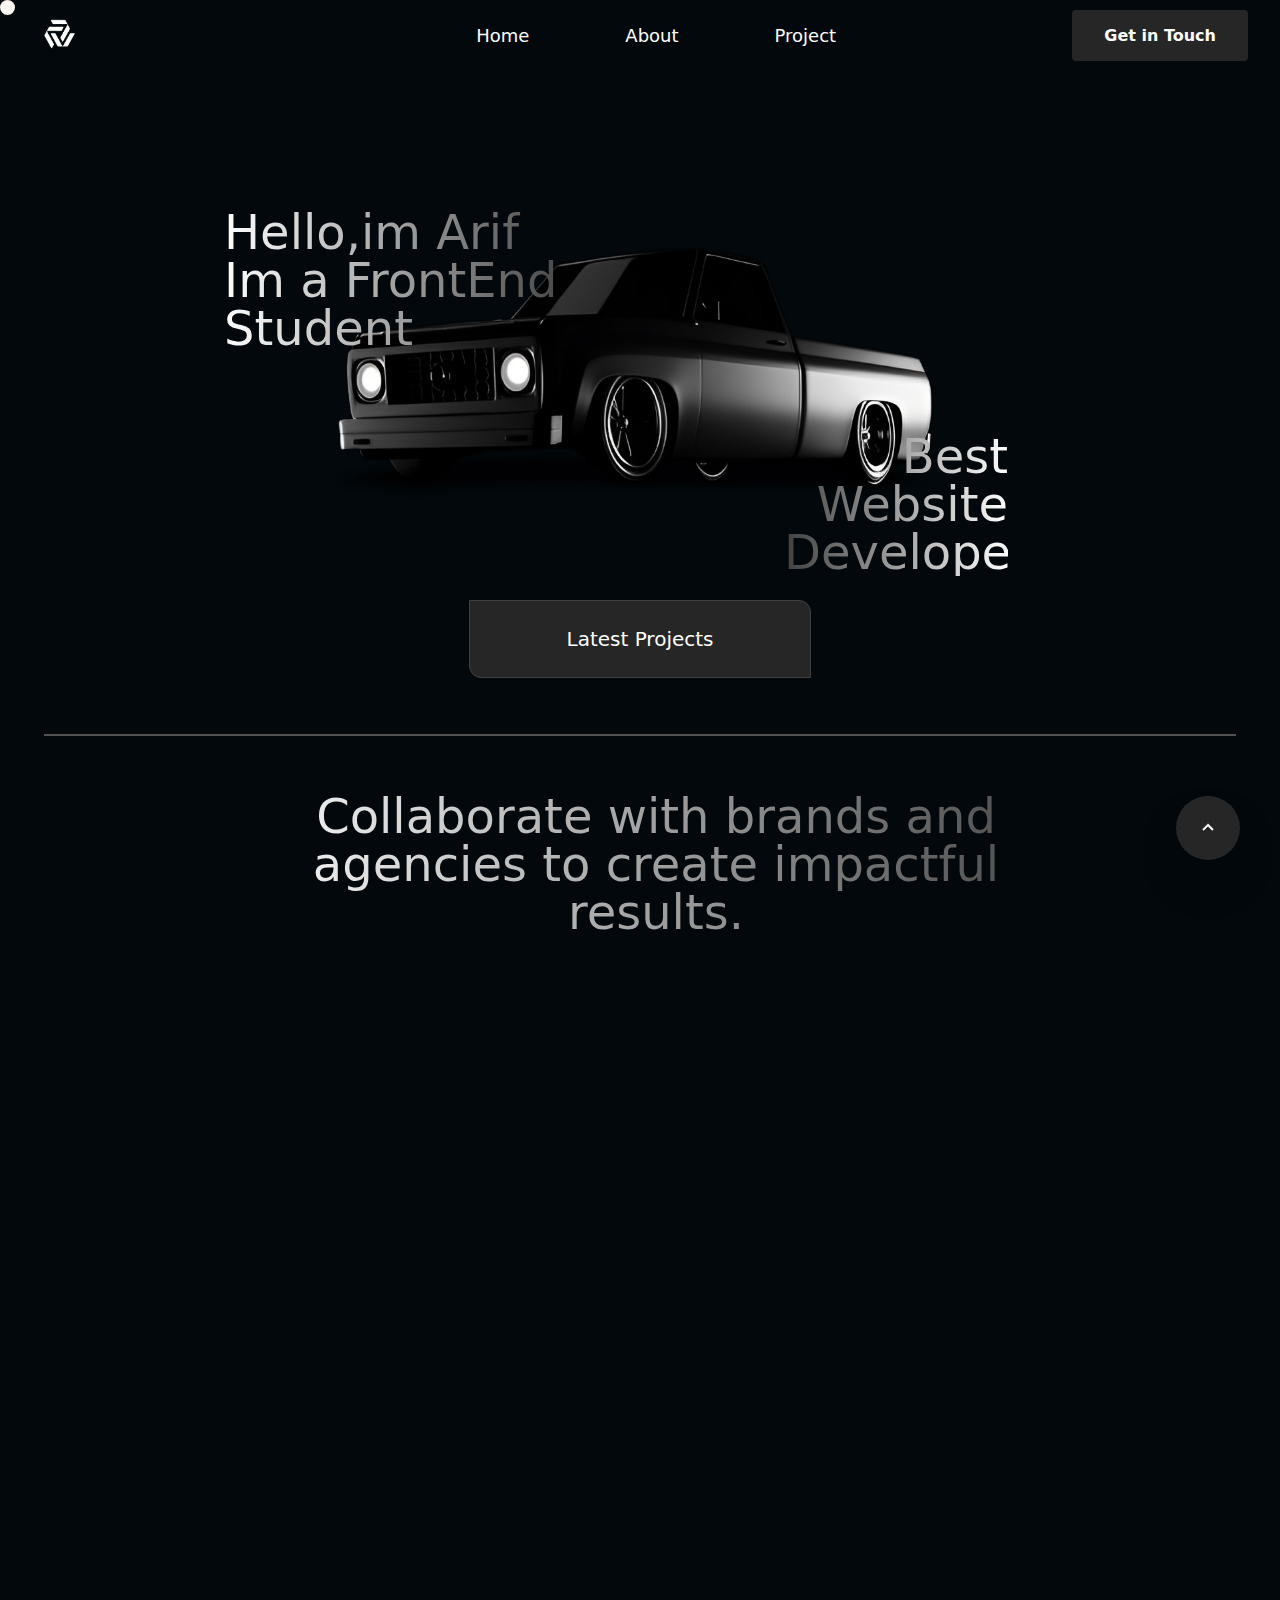
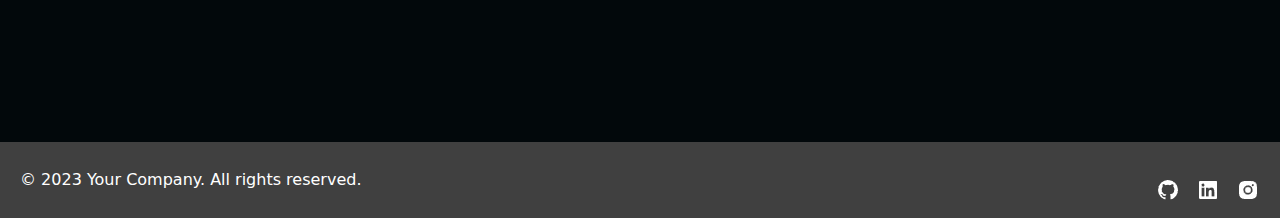
<file: index.html>
<!DOCTYPE html>
<html lang="en" class="scroll-smooth overflow-x-hidden">
  <head>
    <meta charset="UTF-8" />
    <meta name="viewport" content="width=device-width, initial-scale=1.0" />
    <title>Ryoko</title>
    <link rel="shortcut icon" type="x-icon" href="Asset/logo.png" />
    <link rel="stylesheet" href="output.css" />
    <link rel="stylesheet" href="https://unpkg.com/aos@next/dist/aos.css" />
    <style>
      .custom-cursor {
        width: 15px;
        height: 15px;
        background-color: #ffff;
        border-radius: 50%;
        position: fixed;
        top: 0;
        left: 0;
        pointer-events: none;
        z-index: 9999;
        mix-blend-mode: difference;
      }
      a:hover,
      button:hover {
        cursor: none;
      }
    </style>
  </head>
  <body class="bg-black cursor-none overflow-x-hidden">
    <nav class="flex items-center justify-between bg-bg py-4 px-8">
      <div class="flex items-center">
        <img src="Asset/logo.png" alt="Logo" class="h-8 w-8 md:h-12 md:w-12 lg:-mt-2" />
      </div>
      <div class="flex justify-center md:justify-start lg:justify-center lg:items-center lg:ml-40 sm:justify-start">
        <ul class="flex space-x-10 md:space-x-20 lg:space-x-24 sm:space-x-20">
          <li><a href="#" class="text-white hover:text-gray-700 md:text-lg">Home</a></li>
          <li><a href="About.html" class="text-white hover:text-gray-700 md:text-lg">About</a></li>
          <li><a href="project.html" class="text-white hover:text-gray-700 md:text-lg">Project</a></li>
        </ul>
      </div>
      <div class="hidden md:block sm:block">
        <a class="bg-neutral-800 hover:bg-white text-white font-bold py-2 px-4 rounded active:bg-white active:text-black transition-all md:px-8 md:py-4 hover:text-black">Get in Touch</a>
      </div>
    </nav>
    <img
      data-aos="fade-left"
      data-aos-duration="2000"
      class="container flex justify-end ml-[14vh] mt-20 w-[100%] sm:-mt-5 md:ml-[18vh] lg:w-[60%] lg:container lg:justify-center lg:items-center lg:align-middle lg:flex lg:mx-60 lg:mt-2 2xl:mx-96 sm:ml-[20vh]"
      src="Asset/car.png" />
    <div class="container">
      <h1
        data-aos="fade-left"
        data-aos-duration="1000"
        data-aos-delay="1000"
        class="bg-gradient-to-r from-white to-neutral-700 text-transparent bg-clip-text text-4xl w-56 flex-col mx-14 z-0 text-start -mt-72 sm:-mt-[24rem] sm:text-4xl sm:md:w-[22rem] sm:mx-20 md:-mt-[29rem] md:text-5xl md:w-[22rem] md:mx-16 lg:mx-56 lg:-mt-[28rem] 2xl:-mt-[38rem] 2xl:mx-[26rem]">
        Hello,im Arif Im a FrontEnd Student
      </h1>
      <h1
        data-aos="fade-right"
        data-aos-duration="1000"
        data-aos-delay="1200"
        class="bg-gradient-to-l from-white to-neutral-700 text-transparent bg-clip-text text-4xl w-[12rem] mx-14 mt-10 justify-start flex-col text-start sm:text-4xl sm:mx-20 md:text-5xl md:w-[14rem] md:mx-16 lg:text-end lg:mx-[49rem] lg:mt-20 2xl:mt-48 2xl:mx-[70rem]">
        Best Website Developer
      </h1>
    </div>
    <div data-aos="fade-up" data-aos-duration="1000" data-aos-delay="100" class="container mx-auto justify-center align-middle items-center flex mt-14">
      <a
        href="#"
        class="bg-neutral-800 hover:bg-neutral-800 text-white py-4 px-20 rounded-bl-xl rounded-tr-xl active:bg-white active:text-black border border-neutral-700 transition-all active:border-black hover:px-14 hover:rounded-full hover:border-neutral-50 md:py-6 md:px-24 md:text-xl lg:-mt-8">
        Latest Projects
      </a>
    </div>
    <div class="border border-neutral-600 mx-11 mt-14 2xl:mb-32"></div>
    <div data-aos="fade-out" data-aos-duration="2000" data-aos-delay="100" class="container justify-center align-middle flex mb-20 sm:mx-1 md:mx-4 2xl:mx-44">
      <h1 class="justify-center align-middle flex bg-gradient-to-r from-white to-neutral-700 text-transparent bg-clip-text text-3xl w-80 text-center mt-14 sm:w-[40rem] sm:text-4xl md:w-[45rem] md:text-5xl lg:w-[54rem]">
        Collaborate with brands and agencies to create impactful results.
      </h1>
    </div>
    <div data-aos="fade-out" data-aos-duration="1000" data-aos-delay="600" class="container flex justify-center md:mx-4 lg:mx-1 2xl:mx-44">
      <div class="grid grid-cols-1 sm:grid-cols-2 md:grid-cols-2 lg:grid-cols-4 gap-8 2xl:gap-12">
        <div class="w-[17.56306rem] h-[15.125rem] bg-neutral-900 rounded-md hover:border-white hover:border-2" data-tilt>
          <div class="p-4 my-20">
            <img
              class="mb-3 w-10 h-10"
              src="[data-uri]" />
            <h1 class="mb-2 text-white text-xl">Web Developer</h1>
            <p class="text-white text-sm opacity-30">Im ready to develop any website using html css js and tailwind</p>
          </div>
        </div>
        <div class="w-[17.56306rem] h-[15.125rem] bg-neutral-900 rounded-md hover:border-white hover:border-2" data-tilt>
          <div class="p-4 my-20">
            <img
              class="mb-3 w-10 h-10"
              src="[data-uri]" />
            <h1 class="mb-2 text-white text-xl">UI/UX Designer</h1>
            <p class="text-white text-sm opacity-30">Im ready to for designing a modern website using figma.</p>
          </div>
        </div>
        <div class="w-[17.56306rem] h-[15.125rem] bg-neutral-900 rounded-md hover:border-white hover:border-2" data-tilt>
          <div class="p-4 my-20">
            <img
              class="mb-3 w-10 h-10"
              src="[data-uri]" />
            <h1 class="mb-2 text-white text-xl">Deployment</h1>
            <p class="text-white text-sm opacity-30">I will deploy any website that i build or not</p>
          </div>
        </div>
        <div class="w-[17.56306rem] h-[15.125rem] bg-neutral-900 rounded-md hover:border-white hover:border-2" data-tilt>
          <div class="p-4 my-20">
            <img
              class="mb-3 w-10 h-10"
              src="[data-uri]" />
            <h1 class="mb-2 text-white text-xl">Bug Fixer</h1>
            <p class="text-white text-sm opacity-30">I also as services at debugging for any website for but just for my client</p>
          </div>
        </div>
      </div>
    </div>
    <div data-aos="fade-out" data-aos-duration="2000" data-aos-delay="100" class="container justify-center align-middle flex sm:mx-0 md:mx-4 lg:mx-0 2xl:mx-44 2xl:mt-40">
      <h1 class="bg-gradient-to-r from-white to-neutral-700 text-transparent bg-clip-text text-3xl text-center mt-24 sm:text-4xl sm:w-[35rem] md:text-5xl md:w-[35rem] lg:w-[50rem]">Let’s discusses About Our New Or Next Projects</h1>
    </div>
    <div data-aos="fade-up" data-aos-duration="1000" data-aos-delay="200" class="container mx-auto justify-center align-middle items-center flex mt-24 2xl:mx-44">
      <button class="bg-neutral-800 active:bg-white active:text-black text-white py-5 px-7 rounded-3xl transition-all flex active:py-7 active:px-4 md:px-14 md:py-7 md:text-lg">
        Get in Touch
        <img
          class="ml-[1vh] md:mt-0.5"
          src="[data-uri]" />
      </button>
    </div>
    <a href="#" class="fixed bottom-5 bg-neutral-800 p-5 right-5 rounded-full shadow-2xl md:bottom-10 md:right-10 hover:border hover:shadow<">
      <img src="[data-uri]"/>
    </a>
    <div class="custom-cursor hidden md:block lg:block 2xl:block"></div>
    <footer class="bg-neutral-700 text-white py-2 mt-28 md:py-4">
      <div class="container mx-auto flex flex-col items-center md:flex-row md:justify-between px-5">
        <div class="mt-3 md:-mt-0">
          <span>&copy; 2023 Your Company. All rights reserved.</span>
        </div>
        <div class="flex space-x-4">
          <a href="#" class="text-white hover:text-gray-400">
            <svg class="h-5 w-5" fill="currentColor" viewBox="0 0 20 20">
              <img
                src="[data-uri]" />
            </svg>
          </a>
          <a href="#" class="text-white hover:text-gray-400">
            <svg class="h-5 w-5" fill="currentColor" viewBox="0 0 20 20">
              <img
                src="[data-uri]" />
            </svg>
          </a>
          <a href="#" class="text-white hover:text-gray-400">
            <svg class="h-5 w-5 hover:opacity-20" fill="currentColor" viewBox="0 0 20 20">
              <img
                src="[data-uri]" />
            </svg>
          </a>
        </div>
      </div>
    </footer>

    <script src="https://unpkg.com/aos@next/dist/aos.js"></script>
    <script>
      AOS.init();
    </script>
    <script src="main.js"></script>
    <script>
      document.addEventListener("DOMContentLoaded", function () {
        const cursor = document.querySelector(".custom-cursor");

        document.body.addEventListener("mousemove", function (e) {
          const x = e.clientX;
          const y = e.clientY;

          cursor.style.transform = `translate(${x}px, ${y}px)`;
        });
      });
    </script>
  </body>
</html>
</file>
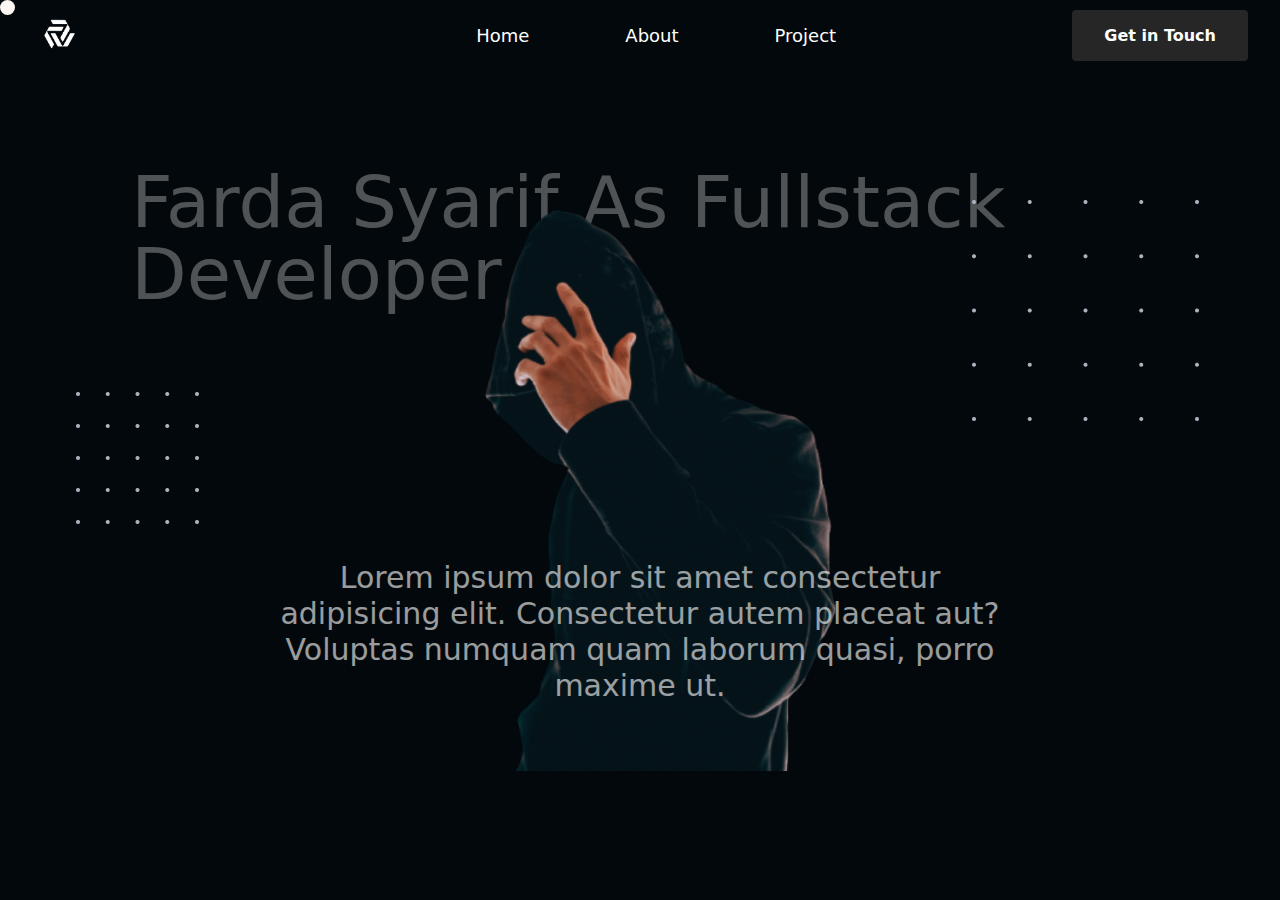
<file: About.html>
<!DOCTYPE html>
<html lang="en" class="cursor-none overflow-x-hidden">
  <head>
    <meta charset="UTF-8" />
    <meta name="viewport" content="width=device-width, initial-scale=1.0" />
    <title>Everything About Me</title>
    <link rel="stylesheet" href="output.css" />
    <link rel="shortcut icon" type="x-icon" href="Asset/logo.png" />
    <style>
      .custom-cursor {
        width: 15px;
        height: 15px;
        background-color: #ffff;
        border-radius: 50%;
        position: fixed;
        top: 0;
        left: 0;
        pointer-events: none;
        z-index: 9999;
        mix-blend-mode: difference;
      }
      a:hover,
      button:hover {
        cursor: none;
      }
    </style>
  </head>
  <body class="bg-black cursor-none overflow-x-hidden overflow-y-hidden">
    <div class="custom-cursor hidden sm:hidden md:hidden lg:block 2xl:block"></div>
    <nav class="flex items-center justify-between bg-bg py-4 px-8">
      <div class="flex items-center">
        <img src="Asset/logo.png" alt="Logo" class="h-8 w-8 md:h-12 md:w-12 lg:-mt-2" />
      </div>
      <div class="flex justify-center md:justify-start lg:justify-center lg:items-center lg:ml-40 sm:justify-start">
        <ul class="flex space-x-5 md:space-x-20 lg:space-x-24 sm:space-x-20">
          <li><a href="index.html" class="text-white hover:text-gray-700 md:text-lg">Home</a></li>
          <li><a href="#" class="text-white hover:text-gray-700 md:text-lg">About</a></li>
          <li><a href="project.html" class="text-white hover:text-gray-700 md:text-lg">Project</a></li>
        </ul>
      </div>
      <div class="hidden md:block sm:block">
        <a class="bg-neutral-800 hover:bg-white text-white font-bold py-2 px-4 rounded active:bg-white active:text-black transition-all md:px-8 md:py-4 hover:text-black">Get in Touch</a>
      </div>
    </nav>
    <div class="justify-center items-center container mx-auto flex mt-28 w-96 h-5 ml-5 z-0 sm:w-full sm:-ml-5 sm:mt-48 md:ml-12 lg:justify-center lg:items-center lg:mx-[5.7rem] lg:flex lg:mt-11 2xl:mx-[21rem] 2xl:items-center 2xl:align-middle 2xl:flex 2xl:justify-center">
      <h1 class="text-white ml-2 opacity-30 text-4xl w-[27rem] z-0 flex sm:ml-10 sm:w-[35rem] sm:text-6xl sm:mt-10 md:w-full md:text-7xl md:mt-28 lg:mt-56 lg:w-full">Farda Syarif As Fullstack Developer</h1>
    </div>
    <div class="container mt-[18rem] justify-center align-middle items-center flex  sm:justify-center sm:align-middle sm:items-center sm:flex sm:mt-[31rem] md:mt-[32rem] lg:mt-[21rem] lg:mx-auto 2xl:mt-[29rem] 2xl:mx-auto">
      <img class="z-10 flex absolute w-full sm:w-full md:w-[40rem] lg:w-[25rem] 2xl:w-[37rem]" src="Asset/Image.png" />
    </div>
    <div class="container -ml-14 -mt-16 absolute flex float-right sm:-mt-20 sm:-ml-1 2xl:ml-[32rem] 2xl:-mt-60">
      <img class="z-10 absolute mx-20 sm:z-0 2xl:w-40 2xl:z-40 2xl:absolute" src="Asset/Dots.png" />
    </div>
    <div class="float-right -mt-32 mr-5 lg:mt-28 2xl:mr-[30rem] 2xl:mt-56">
      <img class="sm:z-40 sm:absolute sm:-ml-60 sm:-mt-60 md:-mt-96 md:-ml-72 2xl:z-0 2xl:absolute" src="Asset/Dots2.png" />
    </div>
    <div class="container mx-auto justify-center align-middle items-center flex">
      <p
        class="text-white opacity-60 mt-[9rem] z-40 absolute text-xl w-80 text-center sm:text-3xl sm:w-[35rem] sm:mx-[6.7rem] sm:mt-[28rem] md:text-4xl md:w-[40rem] md:mx-auto md:justify-center md:flex md:mt-[34rem] lg:text-3xl lg:w-[45rem] lg:mx-[19.4rem] lg:mt-24 lg:justify-center lg:align-middle lg:items-center lg:flex 2xl:mx-[43rem] 2xl:w-[35rem] 2xl:mt-44">
        Lorem ipsum dolor sit amet consectetur adipisicing elit. Consectetur autem placeat aut? Voluptas numquam quam laborum quasi, porro maxime ut.
      </p>
    </div>

    <script src="main.js"></script>
    <script>
      document.addEventListener("DOMContentLoaded", function () {
        const cursor = document.querySelector(".custom-cursor");

        document.body.addEventListener("mousemove", function (e) {
          const x = e.clientX;
          const y = e.clientY;

          cursor.style.transform = `translate(${x}px, ${y}px)`;
        });
      });
    </script>
  </body>
</html>
</file>
<file: output.css>
/*
! tailwindcss v3.3.2 | MIT License | https://tailwindcss.com
*/

/*
1. Prevent padding and border from affecting element width. (https://github.com/mozdevs/cssremedy/issues/4)
2. Allow adding a border to an element by just adding a border-width. (https://github.com/tailwindcss/tailwindcss/pull/116)
*/

*,
::before,
::after {
  box-sizing: border-box;
  /* 1 */
  border-width: 0;
  /* 2 */
  border-style: solid;
  /* 2 */
  border-color: #e5e7eb;
  /* 2 */
}

::before,
::after {
  --tw-content: '';
}

/*
1. Use a consistent sensible line-height in all browsers.
2. Prevent adjustments of font size after orientation changes in iOS.
3. Use a more readable tab size.
4. Use the user's configured `sans` font-family by default.
5. Use the user's configured `sans` font-feature-settings by default.
6. Use the user's configured `sans` font-variation-settings by default.
*/

html {
  line-height: 1.5;
  /* 1 */
  -webkit-text-size-adjust: 100%;
  /* 2 */
  -moz-tab-size: 4;
  /* 3 */
  -o-tab-size: 4;
     tab-size: 4;
  /* 3 */
  font-family: ui-sans-serif, system-ui, -apple-system, BlinkMacSystemFont, "Segoe UI", Roboto, "Helvetica Neue", Arial, "Noto Sans", sans-serif, "Apple Color Emoji", "Segoe UI Emoji", "Segoe UI Symbol", "Noto Color Emoji";
  /* 4 */
  font-feature-settings: normal;
  /* 5 */
  font-variation-settings: normal;
  /* 6 */
}

/*
1. Remove the margin in all browsers.
2. Inherit line-height from `html` so users can set them as a class directly on the `html` element.
*/

body {
  margin: 0;
  /* 1 */
  line-height: inherit;
  /* 2 */
}

/*
1. Add the correct height in Firefox.
2. Correct the inheritance of border color in Firefox. (https://bugzilla.mozilla.org/show_bug.cgi?id=190655)
3. Ensure horizontal rules are visible by default.
*/

hr {
  height: 0;
  /* 1 */
  color: inherit;
  /* 2 */
  border-top-width: 1px;
  /* 3 */
}

/*
Add the correct text decoration in Chrome, Edge, and Safari.
*/

abbr:where([title]) {
  -webkit-text-decoration: underline dotted;
          text-decoration: underline dotted;
}

/*
Remove the default font size and weight for headings.
*/

h1,
h2,
h3,
h4,
h5,
h6 {
  font-size: inherit;
  font-weight: inherit;
}

/*
Reset links to optimize for opt-in styling instead of opt-out.
*/

a {
  color: inherit;
  text-decoration: inherit;
}

/*
Add the correct font weight in Edge and Safari.
*/

b,
strong {
  font-weight: bolder;
}

/*
1. Use the user's configured `mono` font family by default.
2. Correct the odd `em` font sizing in all browsers.
*/

code,
kbd,
samp,
pre {
  font-family: ui-monospace, SFMono-Regular, Menlo, Monaco, Consolas, "Liberation Mono", "Courier New", monospace;
  /* 1 */
  font-size: 1em;
  /* 2 */
}

/*
Add the correct font size in all browsers.
*/

small {
  font-size: 80%;
}

/*
Prevent `sub` and `sup` elements from affecting the line height in all browsers.
*/

sub,
sup {
  font-size: 75%;
  line-height: 0;
  position: relative;
  vertical-align: baseline;
}

sub {
  bottom: -0.25em;
}

sup {
  top: -0.5em;
}

/*
1. Remove text indentation from table contents in Chrome and Safari. (https://bugs.chromium.org/p/chromium/issues/detail?id=999088, https://bugs.webkit.org/show_bug.cgi?id=201297)
2. Correct table border color inheritance in all Chrome and Safari. (https://bugs.chromium.org/p/chromium/issues/detail?id=935729, https://bugs.webkit.org/show_bug.cgi?id=195016)
3. Remove gaps between table borders by default.
*/

table {
  text-indent: 0;
  /* 1 */
  border-color: inherit;
  /* 2 */
  border-collapse: collapse;
  /* 3 */
}

/*
1. Change the font styles in all browsers.
2. Remove the margin in Firefox and Safari.
3. Remove default padding in all browsers.
*/

button,
input,
optgroup,
select,
textarea {
  font-family: inherit;
  /* 1 */
  font-size: 100%;
  /* 1 */
  font-weight: inherit;
  /* 1 */
  line-height: inherit;
  /* 1 */
  color: inherit;
  /* 1 */
  margin: 0;
  /* 2 */
  padding: 0;
  /* 3 */
}

/*
Remove the inheritance of text transform in Edge and Firefox.
*/

button,
select {
  text-transform: none;
}

/*
1. Correct the inability to style clickable types in iOS and Safari.
2. Remove default button styles.
*/

button,
[type='button'],
[type='reset'],
[type='submit'] {
  -webkit-appearance: button;
  /* 1 */
  background-color: transparent;
  /* 2 */
  background-image: none;
  /* 2 */
}

/*
Use the modern Firefox focus style for all focusable elements.
*/

:-moz-focusring {
  outline: auto;
}

/*
Remove the additional `:invalid` styles in Firefox. (https://github.com/mozilla/gecko-dev/blob/2f9eacd9d3d995c937b4251a5557d95d494c9be1/layout/style/res/forms.css#L728-L737)
*/

:-moz-ui-invalid {
  box-shadow: none;
}

/*
Add the correct vertical alignment in Chrome and Firefox.
*/

progress {
  vertical-align: baseline;
}

/*
Correct the cursor style of increment and decrement buttons in Safari.
*/

::-webkit-inner-spin-button,
::-webkit-outer-spin-button {
  height: auto;
}

/*
1. Correct the odd appearance in Chrome and Safari.
2. Correct the outline style in Safari.
*/

[type='search'] {
  -webkit-appearance: textfield;
  /* 1 */
  outline-offset: -2px;
  /* 2 */
}

/*
Remove the inner padding in Chrome and Safari on macOS.
*/

::-webkit-search-decoration {
  -webkit-appearance: none;
}

/*
1. Correct the inability to style clickable types in iOS and Safari.
2. Change font properties to `inherit` in Safari.
*/

::-webkit-file-upload-button {
  -webkit-appearance: button;
  /* 1 */
  font: inherit;
  /* 2 */
}

/*
Add the correct display in Chrome and Safari.
*/

summary {
  display: list-item;
}

/*
Removes the default spacing and border for appropriate elements.
*/

blockquote,
dl,
dd,
h1,
h2,
h3,
h4,
h5,
h6,
hr,
figure,
p,
pre {
  margin: 0;
}

fieldset {
  margin: 0;
  padding: 0;
}

legend {
  padding: 0;
}

ol,
ul,
menu {
  list-style: none;
  margin: 0;
  padding: 0;
}

/*
Prevent resizing textareas horizontally by default.
*/

textarea {
  resize: vertical;
}

/*
1. Reset the default placeholder opacity in Firefox. (https://github.com/tailwindlabs/tailwindcss/issues/3300)
2. Set the default placeholder color to the user's configured gray 400 color.
*/

input::-moz-placeholder, textarea::-moz-placeholder {
  opacity: 1;
  /* 1 */
  color: #9ca3af;
  /* 2 */
}

input::placeholder,
textarea::placeholder {
  opacity: 1;
  /* 1 */
  color: #9ca3af;
  /* 2 */
}

/*
Set the default cursor for buttons.
*/

button,
[role="button"] {
  cursor: pointer;
}

/*
Make sure disabled buttons don't get the pointer cursor.
*/

:disabled {
  cursor: default;
}

/*
1. Make replaced elements `display: block` by default. (https://github.com/mozdevs/cssremedy/issues/14)
2. Add `vertical-align: middle` to align replaced elements more sensibly by default. (https://github.com/jensimmons/cssremedy/issues/14#issuecomment-634934210)
   This can trigger a poorly considered lint error in some tools but is included by design.
*/

img,
svg,
video,
canvas,
audio,
iframe,
embed,
object {
  display: block;
  /* 1 */
  vertical-align: middle;
  /* 2 */
}

/*
Constrain images and videos to the parent width and preserve their intrinsic aspect ratio. (https://github.com/mozdevs/cssremedy/issues/14)
*/

img,
video {
  max-width: 100%;
  height: auto;
}

/* Make elements with the HTML hidden attribute stay hidden by default */

[hidden] {
  display: none;
}

*, ::before, ::after {
  --tw-border-spacing-x: 0;
  --tw-border-spacing-y: 0;
  --tw-translate-x: 0;
  --tw-translate-y: 0;
  --tw-rotate: 0;
  --tw-skew-x: 0;
  --tw-skew-y: 0;
  --tw-scale-x: 1;
  --tw-scale-y: 1;
  --tw-pan-x:  ;
  --tw-pan-y:  ;
  --tw-pinch-zoom:  ;
  --tw-scroll-snap-strictness: proximity;
  --tw-gradient-from-position:  ;
  --tw-gradient-via-position:  ;
  --tw-gradient-to-position:  ;
  --tw-ordinal:  ;
  --tw-slashed-zero:  ;
  --tw-numeric-figure:  ;
  --tw-numeric-spacing:  ;
  --tw-numeric-fraction:  ;
  --tw-ring-inset:  ;
  --tw-ring-offset-width: 0px;
  --tw-ring-offset-color: #fff;
  --tw-ring-color: rgb(59 130 246 / 0.5);
  --tw-ring-offset-shadow: 0 0 #0000;
  --tw-ring-shadow: 0 0 #0000;
  --tw-shadow: 0 0 #0000;
  --tw-shadow-colored: 0 0 #0000;
  --tw-blur:  ;
  --tw-brightness:  ;
  --tw-contrast:  ;
  --tw-grayscale:  ;
  --tw-hue-rotate:  ;
  --tw-invert:  ;
  --tw-saturate:  ;
  --tw-sepia:  ;
  --tw-drop-shadow:  ;
  --tw-backdrop-blur:  ;
  --tw-backdrop-brightness:  ;
  --tw-backdrop-contrast:  ;
  --tw-backdrop-grayscale:  ;
  --tw-backdrop-hue-rotate:  ;
  --tw-backdrop-invert:  ;
  --tw-backdrop-opacity:  ;
  --tw-backdrop-saturate:  ;
  --tw-backdrop-sepia:  ;
}

::backdrop {
  --tw-border-spacing-x: 0;
  --tw-border-spacing-y: 0;
  --tw-translate-x: 0;
  --tw-translate-y: 0;
  --tw-rotate: 0;
  --tw-skew-x: 0;
  --tw-skew-y: 0;
  --tw-scale-x: 1;
  --tw-scale-y: 1;
  --tw-pan-x:  ;
  --tw-pan-y:  ;
  --tw-pinch-zoom:  ;
  --tw-scroll-snap-strictness: proximity;
  --tw-gradient-from-position:  ;
  --tw-gradient-via-position:  ;
  --tw-gradient-to-position:  ;
  --tw-ordinal:  ;
  --tw-slashed-zero:  ;
  --tw-numeric-figure:  ;
  --tw-numeric-spacing:  ;
  --tw-numeric-fraction:  ;
  --tw-ring-inset:  ;
  --tw-ring-offset-width: 0px;
  --tw-ring-offset-color: #fff;
  --tw-ring-color: rgb(59 130 246 / 0.5);
  --tw-ring-offset-shadow: 0 0 #0000;
  --tw-ring-shadow: 0 0 #0000;
  --tw-shadow: 0 0 #0000;
  --tw-shadow-colored: 0 0 #0000;
  --tw-blur:  ;
  --tw-brightness:  ;
  --tw-contrast:  ;
  --tw-grayscale:  ;
  --tw-hue-rotate:  ;
  --tw-invert:  ;
  --tw-saturate:  ;
  --tw-sepia:  ;
  --tw-drop-shadow:  ;
  --tw-backdrop-blur:  ;
  --tw-backdrop-brightness:  ;
  --tw-backdrop-contrast:  ;
  --tw-backdrop-grayscale:  ;
  --tw-backdrop-hue-rotate:  ;
  --tw-backdrop-invert:  ;
  --tw-backdrop-opacity:  ;
  --tw-backdrop-saturate:  ;
  --tw-backdrop-sepia:  ;
}

.container {
  width: 100%;
}

@media (min-width: 640px) {
  .container {
    max-width: 640px;
  }
}

@media (min-width: 768px) {
  .container {
    max-width: 768px;
  }
}

@media (min-width: 1024px) {
  .container {
    max-width: 1024px;
  }
}

@media (min-width: 1280px) {
  .container {
    max-width: 1280px;
  }
}

@media (min-width: 1536px) {
  .container {
    max-width: 1536px;
  }
}

.sr-only {
  position: absolute;
  width: 1px;
  height: 1px;
  padding: 0;
  margin: -1px;
  overflow: hidden;
  clip: rect(0, 0, 0, 0);
  white-space: nowrap;
  border-width: 0;
}

.not-sr-only {
  position: static;
  width: auto;
  height: auto;
  padding: 0;
  margin: 0;
  overflow: visible;
  clip: auto;
  white-space: normal;
}

.pointer-events-none {
  pointer-events: none;
}

.pointer-events-auto {
  pointer-events: auto;
}

.visible {
  visibility: visible;
}

.invisible {
  visibility: hidden;
}

.collapse {
  visibility: collapse;
}

.static {
  position: static;
}

.fixed {
  position: fixed;
}

.absolute {
  position: absolute;
}

.relative {
  position: relative;
}

.sticky {
  position: sticky;
}

.-inset-1 {
  inset: -0.25rem;
}

.bottom-5 {
  bottom: 1.25rem;
}

.end-1 {
  inset-inline-end: 0.25rem;
}

.right-5 {
  right: 1.25rem;
}

.isolate {
  isolation: isolate;
}

.isolation-auto {
  isolation: auto;
}

.z-0 {
  z-index: 0;
}

.z-10 {
  z-index: 10;
}

.z-40 {
  z-index: 40;
}

.float-right {
  float: right;
}

.float-left {
  float: left;
}

.float-none {
  float: none;
}

.clear-left {
  clear: left;
}

.clear-right {
  clear: right;
}

.clear-both {
  clear: both;
}

.clear-none {
  clear: none;
}

.mx-11 {
  margin-left: 2.75rem;
  margin-right: 2.75rem;
}

.mx-14 {
  margin-left: 3.5rem;
  margin-right: 3.5rem;
}

.mx-20 {
  margin-left: 5rem;
  margin-right: 5rem;
}

.mx-3 {
  margin-left: 0.75rem;
  margin-right: 0.75rem;
}

.mx-auto {
  margin-left: auto;
  margin-right: auto;
}

.my-20 {
  margin-top: 5rem;
  margin-bottom: 5rem;
}

.-ml-14 {
  margin-left: -3.5rem;
}

.-mt-16 {
  margin-top: -4rem;
}

.-mt-32 {
  margin-top: -8rem;
}

.-mt-72 {
  margin-top: -18rem;
}

.mb-2 {
  margin-bottom: 0.5rem;
}

.mb-20 {
  margin-bottom: 5rem;
}

.mb-3 {
  margin-bottom: 0.75rem;
}

.mb-4 {
  margin-bottom: 1rem;
}

.ml-2 {
  margin-left: 0.5rem;
}

.ml-3 {
  margin-left: 0.75rem;
}

.ml-5 {
  margin-left: 1.25rem;
}

.ml-\[14vh\] {
  margin-left: 14vh;
}

.ml-\[1vh\] {
  margin-left: 1vh;
}

.mr-5 {
  margin-right: 1.25rem;
}

.mt-1 {
  margin-top: 0.25rem;
}

.mt-10 {
  margin-top: 2.5rem;
}

.mt-14 {
  margin-top: 3.5rem;
}

.mt-2 {
  margin-top: 0.5rem;
}

.mt-20 {
  margin-top: 5rem;
}

.mt-24 {
  margin-top: 6rem;
}

.mt-28 {
  margin-top: 7rem;
}

.mt-3 {
  margin-top: 0.75rem;
}

.mt-\[18rem\] {
  margin-top: 18rem;
}

.mt-\[9rem\] {
  margin-top: 9rem;
}

.box-border {
  box-sizing: border-box;
}

.box-content {
  box-sizing: content-box;
}

.line-clamp-none {
  overflow: visible;
  display: block;
  -webkit-box-orient: horizontal;
  -webkit-line-clamp: none;
}

.block {
  display: block;
}

.inline-block {
  display: inline-block;
}

.inline {
  display: inline;
}

.flex {
  display: flex;
}

.inline-flex {
  display: inline-flex;
}

.table {
  display: table;
}

.inline-table {
  display: inline-table;
}

.table-caption {
  display: table-caption;
}

.table-cell {
  display: table-cell;
}

.table-column {
  display: table-column;
}

.table-column-group {
  display: table-column-group;
}

.table-footer-group {
  display: table-footer-group;
}

.table-header-group {
  display: table-header-group;
}

.table-row-group {
  display: table-row-group;
}

.table-row {
  display: table-row;
}

.flow-root {
  display: flow-root;
}

.grid {
  display: grid;
}

.inline-grid {
  display: inline-grid;
}

.contents {
  display: contents;
}

.list-item {
  display: list-item;
}

.hidden {
  display: none;
}

.h-10 {
  height: 2.5rem;
}

.h-5 {
  height: 1.25rem;
}

.h-52 {
  height: 13rem;
}

.h-8 {
  height: 2rem;
}

.h-96 {
  height: 24rem;
}

.h-\[15\.125rem\] {
  height: 15.125rem;
}

.w-10 {
  width: 2.5rem;
}

.w-5 {
  width: 1.25rem;
}

.w-56 {
  width: 14rem;
}

.w-72 {
  width: 18rem;
}

.w-8 {
  width: 2rem;
}

.w-80 {
  width: 20rem;
}

.w-96 {
  width: 24rem;
}

.w-\[100\%\] {
  width: 100%;
}

.w-\[12rem\] {
  width: 12rem;
}

.w-\[17\.56306rem\] {
  width: 17.56306rem;
}

.w-\[27rem\] {
  width: 27rem;
}

.w-full {
  width: 100%;
}

.flex-shrink {
  flex-shrink: 1;
}

.shrink {
  flex-shrink: 1;
}

.flex-grow {
  flex-grow: 1;
}

.grow {
  flex-grow: 1;
}

.table-auto {
  table-layout: auto;
}

.table-fixed {
  table-layout: fixed;
}

.caption-top {
  caption-side: top;
}

.caption-bottom {
  caption-side: bottom;
}

.border-collapse {
  border-collapse: collapse;
}

.border-separate {
  border-collapse: separate;
}

.\!transform {
  transform: translate(var(--tw-translate-x), var(--tw-translate-y)) rotate(var(--tw-rotate)) skewX(var(--tw-skew-x)) skewY(var(--tw-skew-y)) scaleX(var(--tw-scale-x)) scaleY(var(--tw-scale-y)) !important;
}

.transform {
  transform: translate(var(--tw-translate-x), var(--tw-translate-y)) rotate(var(--tw-rotate)) skewX(var(--tw-skew-x)) skewY(var(--tw-skew-y)) scaleX(var(--tw-scale-x)) scaleY(var(--tw-scale-y));
}

.transform-cpu {
  transform: translate(var(--tw-translate-x), var(--tw-translate-y)) rotate(var(--tw-rotate)) skewX(var(--tw-skew-x)) skewY(var(--tw-skew-y)) scaleX(var(--tw-scale-x)) scaleY(var(--tw-scale-y));
}

.transform-gpu {
  transform: translate3d(var(--tw-translate-x), var(--tw-translate-y), 0) rotate(var(--tw-rotate)) skewX(var(--tw-skew-x)) skewY(var(--tw-skew-y)) scaleX(var(--tw-scale-x)) scaleY(var(--tw-scale-y));
}

.transform-none {
  transform: none;
}

.cursor-none {
  cursor: none;
}

.cursor-not-allowed {
  cursor: not-allowed;
}

.touch-auto {
  touch-action: auto;
}

.touch-none {
  touch-action: none;
}

.touch-pan-x {
  --tw-pan-x: pan-x;
  touch-action: var(--tw-pan-x) var(--tw-pan-y) var(--tw-pinch-zoom);
}

.touch-pan-left {
  --tw-pan-x: pan-left;
  touch-action: var(--tw-pan-x) var(--tw-pan-y) var(--tw-pinch-zoom);
}

.touch-pan-right {
  --tw-pan-x: pan-right;
  touch-action: var(--tw-pan-x) var(--tw-pan-y) var(--tw-pinch-zoom);
}

.touch-pan-y {
  --tw-pan-y: pan-y;
  touch-action: var(--tw-pan-x) var(--tw-pan-y) var(--tw-pinch-zoom);
}

.touch-pan-up {
  --tw-pan-y: pan-up;
  touch-action: var(--tw-pan-x) var(--tw-pan-y) var(--tw-pinch-zoom);
}

.touch-pan-down {
  --tw-pan-y: pan-down;
  touch-action: var(--tw-pan-x) var(--tw-pan-y) var(--tw-pinch-zoom);
}

.touch-pinch-zoom {
  --tw-pinch-zoom: pinch-zoom;
  touch-action: var(--tw-pan-x) var(--tw-pan-y) var(--tw-pinch-zoom);
}

.touch-manipulation {
  touch-action: manipulation;
}

.select-none {
  -webkit-user-select: none;
     -moz-user-select: none;
          user-select: none;
}

.select-text {
  -webkit-user-select: text;
     -moz-user-select: text;
          user-select: text;
}

.select-all {
  -webkit-user-select: all;
     -moz-user-select: all;
          user-select: all;
}

.select-auto {
  -webkit-user-select: auto;
     -moz-user-select: auto;
          user-select: auto;
}

.resize-none {
  resize: none;
}

.resize-y {
  resize: vertical;
}

.resize-x {
  resize: horizontal;
}

.resize {
  resize: both;
}

.snap-none {
  scroll-snap-type: none;
}

.snap-x {
  scroll-snap-type: x var(--tw-scroll-snap-strictness);
}

.snap-y {
  scroll-snap-type: y var(--tw-scroll-snap-strictness);
}

.snap-both {
  scroll-snap-type: both var(--tw-scroll-snap-strictness);
}

.snap-mandatory {
  --tw-scroll-snap-strictness: mandatory;
}

.snap-proximity {
  --tw-scroll-snap-strictness: proximity;
}

.snap-start {
  scroll-snap-align: start;
}

.snap-end {
  scroll-snap-align: end;
}

.snap-center {
  scroll-snap-align: center;
}

.snap-align-none {
  scroll-snap-align: none;
}

.snap-normal {
  scroll-snap-stop: normal;
}

.snap-always {
  scroll-snap-stop: always;
}

.list-inside {
  list-style-position: inside;
}

.list-outside {
  list-style-position: outside;
}

.appearance-none {
  -webkit-appearance: none;
     -moz-appearance: none;
          appearance: none;
}

.break-before-auto {
  -moz-column-break-before: auto;
       break-before: auto;
}

.break-before-avoid {
  -moz-column-break-before: avoid;
       break-before: avoid;
}

.break-before-all {
  -moz-column-break-before: all;
       break-before: all;
}

.break-before-avoid-page {
  -moz-column-break-before: avoid;
       break-before: avoid-page;
}

.break-before-page {
  -moz-column-break-before: page;
       break-before: page;
}

.break-before-left {
  -moz-column-break-before: left;
       break-before: left;
}

.break-before-right {
  -moz-column-break-before: right;
       break-before: right;
}

.break-before-column {
  -moz-column-break-before: column;
       break-before: column;
}

.break-inside-auto {
  -moz-column-break-inside: auto;
       break-inside: auto;
}

.break-inside-avoid {
  -moz-column-break-inside: avoid;
       break-inside: avoid;
}

.break-inside-avoid-page {
  break-inside: avoid-page;
}

.break-inside-avoid-column {
  -moz-column-break-inside: avoid;
       break-inside: avoid-column;
}

.break-after-auto {
  -moz-column-break-after: auto;
       break-after: auto;
}

.break-after-avoid {
  -moz-column-break-after: avoid;
       break-after: avoid;
}

.break-after-all {
  -moz-column-break-after: all;
       break-after: all;
}

.break-after-avoid-page {
  -moz-column-break-after: avoid;
       break-after: avoid-page;
}

.break-after-page {
  -moz-column-break-after: page;
       break-after: page;
}

.break-after-left {
  -moz-column-break-after: left;
       break-after: left;
}

.break-after-right {
  -moz-column-break-after: right;
       break-after: right;
}

.break-after-column {
  -moz-column-break-after: column;
       break-after: column;
}

.grid-flow-row {
  grid-auto-flow: row;
}

.grid-flow-col {
  grid-auto-flow: column;
}

.grid-flow-dense {
  grid-auto-flow: dense;
}

.grid-flow-row-dense {
  grid-auto-flow: row dense;
}

.grid-flow-col-dense {
  grid-auto-flow: column dense;
}

.grid-cols-1 {
  grid-template-columns: repeat(1, minmax(0, 1fr));
}

.flex-row {
  flex-direction: row;
}

.flex-row-reverse {
  flex-direction: row-reverse;
}

.flex-col {
  flex-direction: column;
}

.flex-col-reverse {
  flex-direction: column-reverse;
}

.flex-wrap {
  flex-wrap: wrap;
}

.flex-wrap-reverse {
  flex-wrap: wrap-reverse;
}

.flex-nowrap {
  flex-wrap: nowrap;
}

.place-content-center {
  place-content: center;
}

.place-content-start {
  place-content: start;
}

.place-content-end {
  place-content: end;
}

.place-content-between {
  place-content: space-between;
}

.place-content-around {
  place-content: space-around;
}

.place-content-evenly {
  place-content: space-evenly;
}

.place-content-baseline {
  place-content: baseline;
}

.place-content-stretch {
  place-content: stretch;
}

.place-items-start {
  place-items: start;
}

.place-items-end {
  place-items: end;
}

.place-items-center {
  place-items: center;
}

.place-items-baseline {
  place-items: baseline;
}

.place-items-stretch {
  place-items: stretch;
}

.content-normal {
  align-content: normal;
}

.content-center {
  align-content: center;
}

.content-start {
  align-content: flex-start;
}

.content-end {
  align-content: flex-end;
}

.content-between {
  align-content: space-between;
}

.content-around {
  align-content: space-around;
}

.content-evenly {
  align-content: space-evenly;
}

.content-baseline {
  align-content: baseline;
}

.content-stretch {
  align-content: stretch;
}

.items-start {
  align-items: flex-start;
}

.items-end {
  align-items: flex-end;
}

.items-center {
  align-items: center;
}

.items-baseline {
  align-items: baseline;
}

.items-stretch {
  align-items: stretch;
}

.justify-normal {
  justify-content: normal;
}

.justify-start {
  justify-content: flex-start;
}

.justify-end {
  justify-content: flex-end;
}

.justify-center {
  justify-content: center;
}

.justify-between {
  justify-content: space-between;
}

.justify-around {
  justify-content: space-around;
}

.justify-evenly {
  justify-content: space-evenly;
}

.justify-stretch {
  justify-content: stretch;
}

.justify-items-start {
  justify-items: start;
}

.justify-items-end {
  justify-items: end;
}

.justify-items-center {
  justify-items: center;
}

.justify-items-stretch {
  justify-items: stretch;
}

.gap-8 {
  gap: 2rem;
}

.space-x-10 > :not([hidden]) ~ :not([hidden]) {
  --tw-space-x-reverse: 0;
  margin-right: calc(2.5rem * var(--tw-space-x-reverse));
  margin-left: calc(2.5rem * calc(1 - var(--tw-space-x-reverse)));
}

.space-x-2 > :not([hidden]) ~ :not([hidden]) {
  --tw-space-x-reverse: 0;
  margin-right: calc(0.5rem * var(--tw-space-x-reverse));
  margin-left: calc(0.5rem * calc(1 - var(--tw-space-x-reverse)));
}

.space-x-4 > :not([hidden]) ~ :not([hidden]) {
  --tw-space-x-reverse: 0;
  margin-right: calc(1rem * var(--tw-space-x-reverse));
  margin-left: calc(1rem * calc(1 - var(--tw-space-x-reverse)));
}

.space-x-5 > :not([hidden]) ~ :not([hidden]) {
  --tw-space-x-reverse: 0;
  margin-right: calc(1.25rem * var(--tw-space-x-reverse));
  margin-left: calc(1.25rem * calc(1 - var(--tw-space-x-reverse)));
}

.space-y-reverse > :not([hidden]) ~ :not([hidden]) {
  --tw-space-y-reverse: 1;
}

.space-x-reverse > :not([hidden]) ~ :not([hidden]) {
  --tw-space-x-reverse: 1;
}

.divide-x > :not([hidden]) ~ :not([hidden]) {
  --tw-divide-x-reverse: 0;
  border-right-width: calc(1px * var(--tw-divide-x-reverse));
  border-left-width: calc(1px * calc(1 - var(--tw-divide-x-reverse)));
}

.divide-y > :not([hidden]) ~ :not([hidden]) {
  --tw-divide-y-reverse: 0;
  border-top-width: calc(1px * calc(1 - var(--tw-divide-y-reverse)));
  border-bottom-width: calc(1px * var(--tw-divide-y-reverse));
}

.divide-y-reverse > :not([hidden]) ~ :not([hidden]) {
  --tw-divide-y-reverse: 1;
}

.divide-x-reverse > :not([hidden]) ~ :not([hidden]) {
  --tw-divide-x-reverse: 1;
}

.divide-solid > :not([hidden]) ~ :not([hidden]) {
  border-style: solid;
}

.divide-dashed > :not([hidden]) ~ :not([hidden]) {
  border-style: dashed;
}

.divide-dotted > :not([hidden]) ~ :not([hidden]) {
  border-style: dotted;
}

.divide-double > :not([hidden]) ~ :not([hidden]) {
  border-style: double;
}

.divide-none > :not([hidden]) ~ :not([hidden]) {
  border-style: none;
}

.place-self-auto {
  place-self: auto;
}

.place-self-start {
  place-self: start;
}

.place-self-end {
  place-self: end;
}

.place-self-center {
  place-self: center;
}

.place-self-stretch {
  place-self: stretch;
}

.self-auto {
  align-self: auto;
}

.self-start {
  align-self: flex-start;
}

.self-end {
  align-self: flex-end;
}

.self-center {
  align-self: center;
}

.self-stretch {
  align-self: stretch;
}

.self-baseline {
  align-self: baseline;
}

.justify-self-auto {
  justify-self: auto;
}

.justify-self-start {
  justify-self: start;
}

.justify-self-end {
  justify-self: end;
}

.justify-self-center {
  justify-self: center;
}

.justify-self-stretch {
  justify-self: stretch;
}

.overflow-auto {
  overflow: auto;
}

.overflow-hidden {
  overflow: hidden;
}

.overflow-clip {
  overflow: clip;
}

.overflow-visible {
  overflow: visible;
}

.overflow-scroll {
  overflow: scroll;
}

.overflow-x-auto {
  overflow-x: auto;
}

.overflow-y-auto {
  overflow-y: auto;
}

.overflow-x-hidden {
  overflow-x: hidden;
}

.overflow-y-hidden {
  overflow-y: hidden;
}

.overflow-x-clip {
  overflow-x: clip;
}

.overflow-y-clip {
  overflow-y: clip;
}

.overflow-x-visible {
  overflow-x: visible;
}

.overflow-y-visible {
  overflow-y: visible;
}

.overflow-x-scroll {
  overflow-x: scroll;
}

.overflow-y-scroll {
  overflow-y: scroll;
}

.overscroll-auto {
  overscroll-behavior: auto;
}

.overscroll-contain {
  overscroll-behavior: contain;
}

.overscroll-none {
  overscroll-behavior: none;
}

.overscroll-y-auto {
  overscroll-behavior-y: auto;
}

.overscroll-y-contain {
  overscroll-behavior-y: contain;
}

.overscroll-y-none {
  overscroll-behavior-y: none;
}

.overscroll-x-auto {
  overscroll-behavior-x: auto;
}

.overscroll-x-contain {
  overscroll-behavior-x: contain;
}

.overscroll-x-none {
  overscroll-behavior-x: none;
}

.scroll-auto {
  scroll-behavior: auto;
}

.scroll-smooth {
  scroll-behavior: smooth;
}

.truncate {
  overflow: hidden;
  text-overflow: ellipsis;
  white-space: nowrap;
}

.overflow-ellipsis {
  text-overflow: ellipsis;
}

.text-ellipsis {
  text-overflow: ellipsis;
}

.text-clip {
  text-overflow: clip;
}

.hyphens-none {
  -webkit-hyphens: none;
          hyphens: none;
}

.hyphens-manual {
  -webkit-hyphens: manual;
          hyphens: manual;
}

.hyphens-auto {
  -webkit-hyphens: auto;
          hyphens: auto;
}

.whitespace-normal {
  white-space: normal;
}

.whitespace-nowrap {
  white-space: nowrap;
}

.whitespace-pre {
  white-space: pre;
}

.whitespace-pre-line {
  white-space: pre-line;
}

.whitespace-pre-wrap {
  white-space: pre-wrap;
}

.whitespace-break-spaces {
  white-space: break-spaces;
}

.break-normal {
  overflow-wrap: normal;
  word-break: normal;
}

.break-words {
  overflow-wrap: break-word;
}

.break-all {
  word-break: break-all;
}

.break-keep {
  word-break: keep-all;
}

.rounded {
  border-radius: 0.25rem;
}

.rounded-3xl {
  border-radius: 1.5rem;
}

.rounded-full {
  border-radius: 9999px;
}

.rounded-lg {
  border-radius: 0.5rem;
}

.rounded-md {
  border-radius: 0.375rem;
}

.rounded-b {
  border-bottom-right-radius: 0.25rem;
  border-bottom-left-radius: 0.25rem;
}

.rounded-e {
  border-start-end-radius: 0.25rem;
  border-end-end-radius: 0.25rem;
}

.rounded-l {
  border-top-left-radius: 0.25rem;
  border-bottom-left-radius: 0.25rem;
}

.rounded-r {
  border-top-right-radius: 0.25rem;
  border-bottom-right-radius: 0.25rem;
}

.rounded-s {
  border-start-start-radius: 0.25rem;
  border-end-start-radius: 0.25rem;
}

.rounded-t {
  border-top-left-radius: 0.25rem;
  border-top-right-radius: 0.25rem;
}

.rounded-t-md {
  border-top-left-radius: 0.375rem;
  border-top-right-radius: 0.375rem;
}

.rounded-bl {
  border-bottom-left-radius: 0.25rem;
}

.rounded-bl-xl {
  border-bottom-left-radius: 0.75rem;
}

.rounded-br {
  border-bottom-right-radius: 0.25rem;
}

.rounded-ee {
  border-end-end-radius: 0.25rem;
}

.rounded-es {
  border-end-start-radius: 0.25rem;
}

.rounded-se {
  border-start-end-radius: 0.25rem;
}

.rounded-ss {
  border-start-start-radius: 0.25rem;
}

.rounded-tl {
  border-top-left-radius: 0.25rem;
}

.rounded-tr {
  border-top-right-radius: 0.25rem;
}

.rounded-tr-xl {
  border-top-right-radius: 0.75rem;
}

.border {
  border-width: 1px;
}

.border-x {
  border-left-width: 1px;
  border-right-width: 1px;
}

.border-y {
  border-top-width: 1px;
  border-bottom-width: 1px;
}

.border-b {
  border-bottom-width: 1px;
}

.border-e {
  border-inline-end-width: 1px;
}

.border-l {
  border-left-width: 1px;
}

.border-r {
  border-right-width: 1px;
}

.border-s {
  border-inline-start-width: 1px;
}

.border-t {
  border-top-width: 1px;
}

.border-solid {
  border-style: solid;
}

.border-dashed {
  border-style: dashed;
}

.border-dotted {
  border-style: dotted;
}

.border-double {
  border-style: double;
}

.border-hidden {
  border-style: hidden;
}

.border-none {
  border-style: none;
}

.border-neutral-600 {
  --tw-border-opacity: 1;
  border-color: rgb(82 82 82 / var(--tw-border-opacity));
}

.border-neutral-700 {
  --tw-border-opacity: 1;
  border-color: rgb(64 64 64 / var(--tw-border-opacity));
}

.border-slate-50 {
  --tw-border-opacity: 1;
  border-color: rgb(248 250 252 / var(--tw-border-opacity));
}

.bg-\[rgb\(255\2c 0\2c 0\)\] {
  --tw-bg-opacity: 1;
  background-color: rgb(255 0 0 / var(--tw-bg-opacity));
}

.bg-black {
  --tw-bg-opacity: 1;
  background-color: rgb(2 8 11 / var(--tw-bg-opacity));
}

.bg-neutral-700 {
  --tw-bg-opacity: 1;
  background-color: rgb(64 64 64 / var(--tw-bg-opacity));
}

.bg-neutral-800 {
  --tw-bg-opacity: 1;
  background-color: rgb(38 38 38 / var(--tw-bg-opacity));
}

.bg-neutral-900 {
  --tw-bg-opacity: 1;
  background-color: rgb(23 23 23 / var(--tw-bg-opacity));
}

.bg-neutral-950 {
  --tw-bg-opacity: 1;
  background-color: rgb(10 10 10 / var(--tw-bg-opacity));
}

.bg-gradient-to-l {
  background-image: linear-gradient(to left, var(--tw-gradient-stops));
}

.bg-gradient-to-r {
  background-image: linear-gradient(to right, var(--tw-gradient-stops));
}

.from-white {
  --tw-gradient-from: #fff var(--tw-gradient-from-position);
  --tw-gradient-to: rgb(255 255 255 / 0) var(--tw-gradient-to-position);
  --tw-gradient-stops: var(--tw-gradient-from), var(--tw-gradient-to);
}

.to-neutral-700 {
  --tw-gradient-to: #404040 var(--tw-gradient-to-position);
}

.decoration-slice {
  -webkit-box-decoration-break: slice;
          box-decoration-break: slice;
}

.decoration-clone {
  -webkit-box-decoration-break: clone;
          box-decoration-break: clone;
}

.box-decoration-slice {
  -webkit-box-decoration-break: slice;
          box-decoration-break: slice;
}

.box-decoration-clone {
  -webkit-box-decoration-break: clone;
          box-decoration-break: clone;
}

.bg-fixed {
  background-attachment: fixed;
}

.bg-local {
  background-attachment: local;
}

.bg-scroll {
  background-attachment: scroll;
}

.bg-clip-border {
  background-clip: border-box;
}

.bg-clip-padding {
  background-clip: padding-box;
}

.bg-clip-content {
  background-clip: content-box;
}

.bg-clip-text {
  -webkit-background-clip: text;
          background-clip: text;
}

.bg-repeat {
  background-repeat: repeat;
}

.bg-no-repeat {
  background-repeat: no-repeat;
}

.bg-repeat-x {
  background-repeat: repeat-x;
}

.bg-repeat-y {
  background-repeat: repeat-y;
}

.bg-repeat-round {
  background-repeat: round;
}

.bg-repeat-space {
  background-repeat: space;
}

.bg-origin-border {
  background-origin: border-box;
}

.bg-origin-padding {
  background-origin: padding-box;
}

.bg-origin-content {
  background-origin: content-box;
}

.object-contain {
  -o-object-fit: contain;
     object-fit: contain;
}

.object-cover {
  -o-object-fit: cover;
     object-fit: cover;
}

.object-fill {
  -o-object-fit: fill;
     object-fit: fill;
}

.object-none {
  -o-object-fit: none;
     object-fit: none;
}

.object-scale-down {
  -o-object-fit: scale-down;
     object-fit: scale-down;
}

.p-4 {
  padding: 1rem;
}

.p-5 {
  padding: 1.25rem;
}

.px-20 {
  padding-left: 5rem;
  padding-right: 5rem;
}

.px-4 {
  padding-left: 1rem;
  padding-right: 1rem;
}

.px-5 {
  padding-left: 1.25rem;
  padding-right: 1.25rem;
}

.px-7 {
  padding-left: 1.75rem;
  padding-right: 1.75rem;
}

.px-8 {
  padding-left: 2rem;
  padding-right: 2rem;
}

.py-2 {
  padding-top: 0.5rem;
  padding-bottom: 0.5rem;
}

.py-4 {
  padding-top: 1rem;
  padding-bottom: 1rem;
}

.py-5 {
  padding-top: 1.25rem;
  padding-bottom: 1.25rem;
}

.pb-2 {
  padding-bottom: 0.5rem;
}

.text-left {
  text-align: left;
}

.text-center {
  text-align: center;
}

.text-right {
  text-align: right;
}

.text-justify {
  text-align: justify;
}

.text-start {
  text-align: start;
}

.text-end {
  text-align: end;
}

.align-baseline {
  vertical-align: baseline;
}

.align-top {
  vertical-align: top;
}

.align-middle {
  vertical-align: middle;
}

.align-bottom {
  vertical-align: bottom;
}

.align-text-top {
  vertical-align: text-top;
}

.align-text-bottom {
  vertical-align: text-bottom;
}

.align-sub {
  vertical-align: sub;
}

.align-super {
  vertical-align: super;
}

.text-2xl {
  font-size: 1.5rem;
  line-height: 2rem;
}

.text-3xl {
  font-size: 1.875rem;
  line-height: 2.25rem;
}

.text-4xl {
  font-size: 2.25rem;
  line-height: 2.5rem;
}

.text-sm {
  font-size: 0.875rem;
  line-height: 1.25rem;
}

.text-xl {
  font-size: 1.25rem;
  line-height: 1.75rem;
}

.font-bold {
  font-weight: 700;
}

.uppercase {
  text-transform: uppercase;
}

.lowercase {
  text-transform: lowercase;
}

.capitalize {
  text-transform: capitalize;
}

.normal-case {
  text-transform: none;
}

.italic {
  font-style: italic;
}

.not-italic {
  font-style: normal;
}

.normal-nums {
  font-variant-numeric: normal;
}

.ordinal {
  --tw-ordinal: ordinal;
  font-variant-numeric: var(--tw-ordinal) var(--tw-slashed-zero) var(--tw-numeric-figure) var(--tw-numeric-spacing) var(--tw-numeric-fraction);
}

.slashed-zero {
  --tw-slashed-zero: slashed-zero;
  font-variant-numeric: var(--tw-ordinal) var(--tw-slashed-zero) var(--tw-numeric-figure) var(--tw-numeric-spacing) var(--tw-numeric-fraction);
}

.lining-nums {
  --tw-numeric-figure: lining-nums;
  font-variant-numeric: var(--tw-ordinal) var(--tw-slashed-zero) var(--tw-numeric-figure) var(--tw-numeric-spacing) var(--tw-numeric-fraction);
}

.oldstyle-nums {
  --tw-numeric-figure: oldstyle-nums;
  font-variant-numeric: var(--tw-ordinal) var(--tw-slashed-zero) var(--tw-numeric-figure) var(--tw-numeric-spacing) var(--tw-numeric-fraction);
}

.proportional-nums {
  --tw-numeric-spacing: proportional-nums;
  font-variant-numeric: var(--tw-ordinal) var(--tw-slashed-zero) var(--tw-numeric-figure) var(--tw-numeric-spacing) var(--tw-numeric-fraction);
}

.tabular-nums {
  --tw-numeric-spacing: tabular-nums;
  font-variant-numeric: var(--tw-ordinal) var(--tw-slashed-zero) var(--tw-numeric-figure) var(--tw-numeric-spacing) var(--tw-numeric-fraction);
}

.diagonal-fractions {
  --tw-numeric-fraction: diagonal-fractions;
  font-variant-numeric: var(--tw-ordinal) var(--tw-slashed-zero) var(--tw-numeric-figure) var(--tw-numeric-spacing) var(--tw-numeric-fraction);
}

.stacked-fractions {
  --tw-numeric-fraction: stacked-fractions;
  font-variant-numeric: var(--tw-ordinal) var(--tw-slashed-zero) var(--tw-numeric-figure) var(--tw-numeric-spacing) var(--tw-numeric-fraction);
}

.text-\[\#336699\]\/\[\.35\] {
  color: rgb(51 102 153 / .35);
}

.text-blue-500 {
  --tw-text-opacity: 1;
  color: rgb(59 130 246 / var(--tw-text-opacity));
}

.text-neutral-50 {
  --tw-text-opacity: 1;
  color: rgb(250 250 250 / var(--tw-text-opacity));
}

.text-transparent {
  color: transparent;
}

.text-white {
  --tw-text-opacity: 1;
  color: rgb(255 255 255 / var(--tw-text-opacity));
}

.underline {
  text-decoration-line: underline;
}

.overline {
  text-decoration-line: overline;
}

.line-through {
  text-decoration-line: line-through;
}

.no-underline {
  text-decoration-line: none;
}

.decoration-solid {
  text-decoration-style: solid;
}

.decoration-double {
  text-decoration-style: double;
}

.decoration-dotted {
  text-decoration-style: dotted;
}

.decoration-dashed {
  text-decoration-style: dashed;
}

.decoration-wavy {
  text-decoration-style: wavy;
}

.antialiased {
  -webkit-font-smoothing: antialiased;
  -moz-osx-font-smoothing: grayscale;
}

.subpixel-antialiased {
  -webkit-font-smoothing: auto;
  -moz-osx-font-smoothing: auto;
}

.opacity-25 {
  opacity: 0.25;
}

.opacity-30 {
  opacity: 0.3;
}

.opacity-60 {
  opacity: 0.6;
}

.bg-blend-normal {
  background-blend-mode: normal;
}

.bg-blend-multiply {
  background-blend-mode: multiply;
}

.bg-blend-screen {
  background-blend-mode: screen;
}

.bg-blend-overlay {
  background-blend-mode: overlay;
}

.bg-blend-darken {
  background-blend-mode: darken;
}

.bg-blend-lighten {
  background-blend-mode: lighten;
}

.bg-blend-color-dodge {
  background-blend-mode: color-dodge;
}

.bg-blend-color-burn {
  background-blend-mode: color-burn;
}

.bg-blend-hard-light {
  background-blend-mode: hard-light;
}

.bg-blend-soft-light {
  background-blend-mode: soft-light;
}

.bg-blend-difference {
  background-blend-mode: difference;
}

.bg-blend-exclusion {
  background-blend-mode: exclusion;
}

.bg-blend-hue {
  background-blend-mode: hue;
}

.bg-blend-saturation {
  background-blend-mode: saturation;
}

.bg-blend-color {
  background-blend-mode: color;
}

.bg-blend-luminosity {
  background-blend-mode: luminosity;
}

.mix-blend-normal {
  mix-blend-mode: normal;
}

.mix-blend-multiply {
  mix-blend-mode: multiply;
}

.mix-blend-screen {
  mix-blend-mode: screen;
}

.mix-blend-overlay {
  mix-blend-mode: overlay;
}

.mix-blend-darken {
  mix-blend-mode: darken;
}

.mix-blend-lighten {
  mix-blend-mode: lighten;
}

.mix-blend-color-dodge {
  mix-blend-mode: color-dodge;
}

.mix-blend-color-burn {
  mix-blend-mode: color-burn;
}

.mix-blend-hard-light {
  mix-blend-mode: hard-light;
}

.mix-blend-soft-light {
  mix-blend-mode: soft-light;
}

.mix-blend-difference {
  mix-blend-mode: difference;
}

.mix-blend-exclusion {
  mix-blend-mode: exclusion;
}

.mix-blend-hue {
  mix-blend-mode: hue;
}

.mix-blend-saturation {
  mix-blend-mode: saturation;
}

.mix-blend-color {
  mix-blend-mode: color;
}

.mix-blend-luminosity {
  mix-blend-mode: luminosity;
}

.mix-blend-plus-lighter {
  mix-blend-mode: plus-lighter;
}

.\!shadow {
  --tw-shadow: 0 1px 3px 0 rgb(0 0 0 / 0.1), 0 1px 2px -1px rgb(0 0 0 / 0.1) !important;
  --tw-shadow-colored: 0 1px 3px 0 var(--tw-shadow-color), 0 1px 2px -1px var(--tw-shadow-color) !important;
  box-shadow: var(--tw-ring-offset-shadow, 0 0 #0000), var(--tw-ring-shadow, 0 0 #0000), var(--tw-shadow) !important;
}

.shadow {
  --tw-shadow: 0 1px 3px 0 rgb(0 0 0 / 0.1), 0 1px 2px -1px rgb(0 0 0 / 0.1);
  --tw-shadow-colored: 0 1px 3px 0 var(--tw-shadow-color), 0 1px 2px -1px var(--tw-shadow-color);
  box-shadow: var(--tw-ring-offset-shadow, 0 0 #0000), var(--tw-ring-shadow, 0 0 #0000), var(--tw-shadow);
}

.shadow-2xl {
  --tw-shadow: 0 25px 50px -12px rgb(0 0 0 / 0.25);
  --tw-shadow-colored: 0 25px 50px -12px var(--tw-shadow-color);
  box-shadow: var(--tw-ring-offset-shadow, 0 0 #0000), var(--tw-ring-shadow, 0 0 #0000), var(--tw-shadow);
}

.outline-none {
  outline: 2px solid transparent;
  outline-offset: 2px;
}

.outline {
  outline-style: solid;
}

.outline-dashed {
  outline-style: dashed;
}

.outline-dotted {
  outline-style: dotted;
}

.outline-double {
  outline-style: double;
}

.ring {
  --tw-ring-offset-shadow: var(--tw-ring-inset) 0 0 0 var(--tw-ring-offset-width) var(--tw-ring-offset-color);
  --tw-ring-shadow: var(--tw-ring-inset) 0 0 0 calc(3px + var(--tw-ring-offset-width)) var(--tw-ring-color);
  box-shadow: var(--tw-ring-offset-shadow), var(--tw-ring-shadow), var(--tw-shadow, 0 0 #0000);
}

.ring-inset {
  --tw-ring-inset: inset;
}

.blur {
  --tw-blur: blur(8px);
  filter: var(--tw-blur) var(--tw-brightness) var(--tw-contrast) var(--tw-grayscale) var(--tw-hue-rotate) var(--tw-invert) var(--tw-saturate) var(--tw-sepia) var(--tw-drop-shadow);
}

.drop-shadow {
  --tw-drop-shadow: drop-shadow(0 1px 2px rgb(0 0 0 / 0.1)) drop-shadow(0 1px 1px rgb(0 0 0 / 0.06));
  filter: var(--tw-blur) var(--tw-brightness) var(--tw-contrast) var(--tw-grayscale) var(--tw-hue-rotate) var(--tw-invert) var(--tw-saturate) var(--tw-sepia) var(--tw-drop-shadow);
}

.grayscale {
  --tw-grayscale: grayscale(100%);
  filter: var(--tw-blur) var(--tw-brightness) var(--tw-contrast) var(--tw-grayscale) var(--tw-hue-rotate) var(--tw-invert) var(--tw-saturate) var(--tw-sepia) var(--tw-drop-shadow);
}

.invert {
  --tw-invert: invert(100%);
  filter: var(--tw-blur) var(--tw-brightness) var(--tw-contrast) var(--tw-grayscale) var(--tw-hue-rotate) var(--tw-invert) var(--tw-saturate) var(--tw-sepia) var(--tw-drop-shadow);
}

.sepia {
  --tw-sepia: sepia(100%);
  filter: var(--tw-blur) var(--tw-brightness) var(--tw-contrast) var(--tw-grayscale) var(--tw-hue-rotate) var(--tw-invert) var(--tw-saturate) var(--tw-sepia) var(--tw-drop-shadow);
}

.\!filter {
  filter: var(--tw-blur) var(--tw-brightness) var(--tw-contrast) var(--tw-grayscale) var(--tw-hue-rotate) var(--tw-invert) var(--tw-saturate) var(--tw-sepia) var(--tw-drop-shadow) !important;
}

.filter {
  filter: var(--tw-blur) var(--tw-brightness) var(--tw-contrast) var(--tw-grayscale) var(--tw-hue-rotate) var(--tw-invert) var(--tw-saturate) var(--tw-sepia) var(--tw-drop-shadow);
}

.filter-none {
  filter: none;
}

.backdrop-blur {
  --tw-backdrop-blur: blur(8px);
  -webkit-backdrop-filter: var(--tw-backdrop-blur) var(--tw-backdrop-brightness) var(--tw-backdrop-contrast) var(--tw-backdrop-grayscale) var(--tw-backdrop-hue-rotate) var(--tw-backdrop-invert) var(--tw-backdrop-opacity) var(--tw-backdrop-saturate) var(--tw-backdrop-sepia);
          backdrop-filter: var(--tw-backdrop-blur) var(--tw-backdrop-brightness) var(--tw-backdrop-contrast) var(--tw-backdrop-grayscale) var(--tw-backdrop-hue-rotate) var(--tw-backdrop-invert) var(--tw-backdrop-opacity) var(--tw-backdrop-saturate) var(--tw-backdrop-sepia);
}

.backdrop-grayscale {
  --tw-backdrop-grayscale: grayscale(100%);
  -webkit-backdrop-filter: var(--tw-backdrop-blur) var(--tw-backdrop-brightness) var(--tw-backdrop-contrast) var(--tw-backdrop-grayscale) var(--tw-backdrop-hue-rotate) var(--tw-backdrop-invert) var(--tw-backdrop-opacity) var(--tw-backdrop-saturate) var(--tw-backdrop-sepia);
          backdrop-filter: var(--tw-backdrop-blur) var(--tw-backdrop-brightness) var(--tw-backdrop-contrast) var(--tw-backdrop-grayscale) var(--tw-backdrop-hue-rotate) var(--tw-backdrop-invert) var(--tw-backdrop-opacity) var(--tw-backdrop-saturate) var(--tw-backdrop-sepia);
}

.backdrop-invert {
  --tw-backdrop-invert: invert(100%);
  -webkit-backdrop-filter: var(--tw-backdrop-blur) var(--tw-backdrop-brightness) var(--tw-backdrop-contrast) var(--tw-backdrop-grayscale) var(--tw-backdrop-hue-rotate) var(--tw-backdrop-invert) var(--tw-backdrop-opacity) var(--tw-backdrop-saturate) var(--tw-backdrop-sepia);
          backdrop-filter: var(--tw-backdrop-blur) var(--tw-backdrop-brightness) var(--tw-backdrop-contrast) var(--tw-backdrop-grayscale) var(--tw-backdrop-hue-rotate) var(--tw-backdrop-invert) var(--tw-backdrop-opacity) var(--tw-backdrop-saturate) var(--tw-backdrop-sepia);
}

.backdrop-sepia {
  --tw-backdrop-sepia: sepia(100%);
  -webkit-backdrop-filter: var(--tw-backdrop-blur) var(--tw-backdrop-brightness) var(--tw-backdrop-contrast) var(--tw-backdrop-grayscale) var(--tw-backdrop-hue-rotate) var(--tw-backdrop-invert) var(--tw-backdrop-opacity) var(--tw-backdrop-saturate) var(--tw-backdrop-sepia);
          backdrop-filter: var(--tw-backdrop-blur) var(--tw-backdrop-brightness) var(--tw-backdrop-contrast) var(--tw-backdrop-grayscale) var(--tw-backdrop-hue-rotate) var(--tw-backdrop-invert) var(--tw-backdrop-opacity) var(--tw-backdrop-saturate) var(--tw-backdrop-sepia);
}

.backdrop-filter {
  -webkit-backdrop-filter: var(--tw-backdrop-blur) var(--tw-backdrop-brightness) var(--tw-backdrop-contrast) var(--tw-backdrop-grayscale) var(--tw-backdrop-hue-rotate) var(--tw-backdrop-invert) var(--tw-backdrop-opacity) var(--tw-backdrop-saturate) var(--tw-backdrop-sepia);
          backdrop-filter: var(--tw-backdrop-blur) var(--tw-backdrop-brightness) var(--tw-backdrop-contrast) var(--tw-backdrop-grayscale) var(--tw-backdrop-hue-rotate) var(--tw-backdrop-invert) var(--tw-backdrop-opacity) var(--tw-backdrop-saturate) var(--tw-backdrop-sepia);
}

.backdrop-filter-none {
  -webkit-backdrop-filter: none;
          backdrop-filter: none;
}

.transition {
  transition-property: color, background-color, border-color, text-decoration-color, fill, stroke, opacity, box-shadow, transform, filter, -webkit-backdrop-filter;
  transition-property: color, background-color, border-color, text-decoration-color, fill, stroke, opacity, box-shadow, transform, filter, backdrop-filter;
  transition-property: color, background-color, border-color, text-decoration-color, fill, stroke, opacity, box-shadow, transform, filter, backdrop-filter, -webkit-backdrop-filter;
  transition-timing-function: cubic-bezier(0.4, 0, 0.2, 1);
  transition-duration: 150ms;
}

.transition-all {
  transition-property: all;
  transition-timing-function: cubic-bezier(0.4, 0, 0.2, 1);
  transition-duration: 150ms;
}

.ease-in {
  transition-timing-function: cubic-bezier(0.4, 0, 1, 1);
}

.ease-in-out {
  transition-timing-function: cubic-bezier(0.4, 0, 0.2, 1);
}

.ease-out {
  transition-timing-function: cubic-bezier(0, 0, 0.2, 1);
}

.content-\[\'this-is-also-valid\]-weirdly-enough\'\] {
  --tw-content: 'this-is-also-valid]-weirdly-enough';
  content: var(--tw-content);
}

@media (min-width: 640px) {
  .sm\:container {
    width: 100%;
  }

  @media (min-width: 640px) {
    .sm\:container {
      max-width: 640px;
    }
  }

  @media (min-width: 768px) {
    .sm\:container {
      max-width: 768px;
    }
  }

  @media (min-width: 1024px) {
    .sm\:container {
      max-width: 1024px;
    }
  }

  @media (min-width: 1280px) {
    .sm\:container {
      max-width: 1280px;
    }
  }

  @media (min-width: 1536px) {
    .sm\:container {
      max-width: 1536px;
    }
  }
}

@media (min-width: 1024px) {
  .lg\:container {
    width: 100%;
  }

  @media (min-width: 640px) {
    .lg\:container {
      max-width: 640px;
    }
  }

  @media (min-width: 768px) {
    .lg\:container {
      max-width: 768px;
    }
  }

  @media (min-width: 1024px) {
    .lg\:container {
      max-width: 1024px;
    }
  }

  @media (min-width: 1280px) {
    .lg\:container {
      max-width: 1280px;
    }
  }

  @media (min-width: 1536px) {
    .lg\:container {
      max-width: 1536px;
    }
  }
}

.hover\:cursor-not-allowed:hover {
  cursor: not-allowed;
}

.hover\:rounded-full:hover {
  border-radius: 9999px;
}

.hover\:border:hover {
  border-width: 1px;
}

.hover\:border-2:hover {
  border-width: 2px;
}

.hover\:border-neutral-100:hover {
  --tw-border-opacity: 1;
  border-color: rgb(245 245 245 / var(--tw-border-opacity));
}

.hover\:border-neutral-50:hover {
  --tw-border-opacity: 1;
  border-color: rgb(250 250 250 / var(--tw-border-opacity));
}

.hover\:border-white:hover {
  --tw-border-opacity: 1;
  border-color: rgb(255 255 255 / var(--tw-border-opacity));
}

.hover\:bg-neutral-800:hover {
  --tw-bg-opacity: 1;
  background-color: rgb(38 38 38 / var(--tw-bg-opacity));
}

.hover\:bg-white:hover {
  --tw-bg-opacity: 1;
  background-color: rgb(255 255 255 / var(--tw-bg-opacity));
}

.hover\:px-14:hover {
  padding-left: 3.5rem;
  padding-right: 3.5rem;
}

.hover\:font-bold:hover {
  font-weight: 700;
}

.hover\:text-black:hover {
  --tw-text-opacity: 1;
  color: rgb(2 8 11 / var(--tw-text-opacity));
}

.hover\:text-gray-400:hover {
  --tw-text-opacity: 1;
  color: rgb(156 163 175 / var(--tw-text-opacity));
}

.hover\:text-gray-700:hover {
  --tw-text-opacity: 1;
  color: rgb(55 65 81 / var(--tw-text-opacity));
}

.hover\:opacity-20:hover {
  opacity: 0.2;
}

.hover\:shadow:hover {
  --tw-shadow: 0 1px 3px 0 rgb(0 0 0 / 0.1), 0 1px 2px -1px rgb(0 0 0 / 0.1);
  --tw-shadow-colored: 0 1px 3px 0 var(--tw-shadow-color), 0 1px 2px -1px var(--tw-shadow-color);
  box-shadow: var(--tw-ring-offset-shadow, 0 0 #0000), var(--tw-ring-shadow, 0 0 #0000), var(--tw-shadow);
}

.before\:hover\:text-center:hover::before {
  content: var(--tw-content);
  text-align: center;
}

.hover\:before\:text-center:hover::before {
  content: var(--tw-content);
  text-align: center;
}

.focus\:hover\:text-center:hover:focus {
  text-align: center;
}

.hover\:focus\:text-center:focus:hover {
  text-align: center;
}

.active\:border-black:active {
  --tw-border-opacity: 1;
  border-color: rgb(2 8 11 / var(--tw-border-opacity));
}

.active\:bg-white:active {
  --tw-bg-opacity: 1;
  background-color: rgb(255 255 255 / var(--tw-bg-opacity));
}

.active\:px-4:active {
  padding-left: 1rem;
  padding-right: 1rem;
}

.active\:py-7:active {
  padding-top: 1.75rem;
  padding-bottom: 1.75rem;
}

.active\:text-black:active {
  --tw-text-opacity: 1;
  color: rgb(2 8 11 / var(--tw-text-opacity));
}

@media (min-width: 640px) {
  .sm\:absolute {
    position: absolute;
  }

  .sm\:z-0 {
    z-index: 0;
  }

  .sm\:z-40 {
    z-index: 40;
  }

  .sm\:mx-0 {
    margin-left: 0px;
    margin-right: 0px;
  }

  .sm\:mx-1 {
    margin-left: 0.25rem;
    margin-right: 0.25rem;
  }

  .sm\:mx-20 {
    margin-left: 5rem;
    margin-right: 5rem;
  }

  .sm\:mx-6 {
    margin-left: 1.5rem;
    margin-right: 1.5rem;
  }

  .sm\:mx-\[6\.7rem\] {
    margin-left: 6.7rem;
    margin-right: 6.7rem;
  }

  .sm\:-ml-1 {
    margin-left: -0.25rem;
  }

  .sm\:-ml-5 {
    margin-left: -1.25rem;
  }

  .sm\:-ml-60 {
    margin-left: -15rem;
  }

  .sm\:-mt-20 {
    margin-top: -5rem;
  }

  .sm\:-mt-5 {
    margin-top: -1.25rem;
  }

  .sm\:-mt-60 {
    margin-top: -15rem;
  }

  .sm\:-mt-\[24rem\] {
    margin-top: -24rem;
  }

  .sm\:ml-10 {
    margin-left: 2.5rem;
  }

  .sm\:ml-\[20vh\] {
    margin-left: 20vh;
  }

  .sm\:mt-10 {
    margin-top: 2.5rem;
  }

  .sm\:mt-48 {
    margin-top: 12rem;
  }

  .sm\:mt-\[28rem\] {
    margin-top: 28rem;
  }

  .sm\:mt-\[31rem\] {
    margin-top: 31rem;
  }

  .sm\:block {
    display: block;
  }

  .sm\:flex {
    display: flex;
  }

  .sm\:hidden {
    display: none;
  }

  .sm\:w-\[35rem\] {
    width: 35rem;
  }

  .sm\:w-\[40rem\] {
    width: 40rem;
  }

  .sm\:w-full {
    width: 100%;
  }

  .sm\:grid-cols-2 {
    grid-template-columns: repeat(2, minmax(0, 1fr));
  }

  .sm\:items-center {
    align-items: center;
  }

  .sm\:justify-start {
    justify-content: flex-start;
  }

  .sm\:justify-center {
    justify-content: center;
  }

  .sm\:space-x-20 > :not([hidden]) ~ :not([hidden]) {
    --tw-space-x-reverse: 0;
    margin-right: calc(5rem * var(--tw-space-x-reverse));
    margin-left: calc(5rem * calc(1 - var(--tw-space-x-reverse)));
  }

  .sm\:align-middle {
    vertical-align: middle;
  }

  .sm\:text-3xl {
    font-size: 1.875rem;
    line-height: 2.25rem;
  }

  .sm\:text-4xl {
    font-size: 2.25rem;
    line-height: 2.5rem;
  }

  .sm\:text-6xl {
    font-size: 3.75rem;
    line-height: 1;
  }

  .sm\:underline {
    text-decoration-line: underline;
  }

  @media (min-width: 768px) {
    .sm\:md\:w-\[22rem\] {
      width: 22rem;
    }
  }
}

@media (min-width: 768px) {
  .md\:bottom-10 {
    bottom: 2.5rem;
  }

  .md\:right-10 {
    right: 2.5rem;
  }

  .md\:mx-16 {
    margin-left: 4rem;
    margin-right: 4rem;
  }

  .md\:mx-28 {
    margin-left: 7rem;
    margin-right: 7rem;
  }

  .md\:mx-4 {
    margin-left: 1rem;
    margin-right: 1rem;
  }

  .md\:mx-auto {
    margin-left: auto;
    margin-right: auto;
  }

  .md\:-ml-72 {
    margin-left: -18rem;
  }

  .md\:-mt-0 {
    margin-top: -0px;
  }

  .md\:-mt-96 {
    margin-top: -24rem;
  }

  .md\:-mt-\[29rem\] {
    margin-top: -29rem;
  }

  .md\:ml-12 {
    margin-left: 3rem;
  }

  .md\:ml-\[18vh\] {
    margin-left: 18vh;
  }

  .md\:mt-0 {
    margin-top: 0px;
  }

  .md\:mt-0\.5 {
    margin-top: 0.125rem;
  }

  .md\:mt-28 {
    margin-top: 7rem;
  }

  .md\:mt-\[32rem\] {
    margin-top: 32rem;
  }

  .md\:mt-\[34rem\] {
    margin-top: 34rem;
  }

  .md\:block {
    display: block;
  }

  .md\:flex {
    display: flex;
  }

  .md\:hidden {
    display: none;
  }

  .md\:h-12 {
    height: 3rem;
  }

  .md\:w-12 {
    width: 3rem;
  }

  .md\:w-\[14rem\] {
    width: 14rem;
  }

  .md\:w-\[22rem\] {
    width: 22rem;
  }

  .md\:w-\[35rem\] {
    width: 35rem;
  }

  .md\:w-\[40rem\] {
    width: 40rem;
  }

  .md\:w-\[45rem\] {
    width: 45rem;
  }

  .md\:w-full {
    width: 100%;
  }

  .md\:grid-cols-2 {
    grid-template-columns: repeat(2, minmax(0, 1fr));
  }

  .md\:flex-row {
    flex-direction: row;
  }

  .md\:justify-start {
    justify-content: flex-start;
  }

  .md\:justify-center {
    justify-content: center;
  }

  .md\:justify-between {
    justify-content: space-between;
  }

  .md\:space-x-20 > :not([hidden]) ~ :not([hidden]) {
    --tw-space-x-reverse: 0;
    margin-right: calc(5rem * var(--tw-space-x-reverse));
    margin-left: calc(5rem * calc(1 - var(--tw-space-x-reverse)));
  }

  .md\:px-14 {
    padding-left: 3.5rem;
    padding-right: 3.5rem;
  }

  .md\:px-24 {
    padding-left: 6rem;
    padding-right: 6rem;
  }

  .md\:px-8 {
    padding-left: 2rem;
    padding-right: 2rem;
  }

  .md\:py-4 {
    padding-top: 1rem;
    padding-bottom: 1rem;
  }

  .md\:py-6 {
    padding-top: 1.5rem;
    padding-bottom: 1.5rem;
  }

  .md\:py-7 {
    padding-top: 1.75rem;
    padding-bottom: 1.75rem;
  }

  .md\:text-4xl {
    font-size: 2.25rem;
    line-height: 2.5rem;
  }

  .md\:text-5xl {
    font-size: 3rem;
    line-height: 1;
  }

  .md\:text-7xl {
    font-size: 4.5rem;
    line-height: 1;
  }

  .md\:text-lg {
    font-size: 1.125rem;
    line-height: 1.75rem;
  }

  .md\:text-xl {
    font-size: 1.25rem;
    line-height: 1.75rem;
  }
}

@media (min-width: 1024px) {
  .lg\:mx-0 {
    margin-left: 0px;
    margin-right: 0px;
  }

  .lg\:mx-1 {
    margin-left: 0.25rem;
    margin-right: 0.25rem;
  }

  .lg\:mx-56 {
    margin-left: 14rem;
    margin-right: 14rem;
  }

  .lg\:mx-60 {
    margin-left: 15rem;
    margin-right: 15rem;
  }

  .lg\:mx-7 {
    margin-left: 1.75rem;
    margin-right: 1.75rem;
  }

  .lg\:mx-\[19\.4rem\] {
    margin-left: 19.4rem;
    margin-right: 19.4rem;
  }

  .lg\:mx-\[49rem\] {
    margin-left: 49rem;
    margin-right: 49rem;
  }

  .lg\:mx-auto {
    margin-left: auto;
    margin-right: auto;
  }

  .lg\:mx-20 {
    margin-left: 5rem;
    margin-right: 5rem;
  }

  .lg\:mx-10 {
    margin-left: 2.5rem;
    margin-right: 2.5rem;
  }

  .lg\:mx-14 {
    margin-left: 3.5rem;
    margin-right: 3.5rem;
  }

  .lg\:mx-16 {
    margin-left: 4rem;
    margin-right: 4rem;
  }

  .lg\:mx-\[4\.5rem\] {
    margin-left: 4.5rem;
    margin-right: 4.5rem;
  }

  .lg\:mx-\[4\.78rem\] {
    margin-left: 4.78rem;
    margin-right: 4.78rem;
  }

  .lg\:mx-\[4\.7rem\] {
    margin-left: 4.7rem;
    margin-right: 4.7rem;
  }

  .lg\:mx-\[5rem\] {
    margin-left: 5rem;
    margin-right: 5rem;
  }

  .lg\:mx-\[6rem\] {
    margin-left: 6rem;
    margin-right: 6rem;
  }

  .lg\:mx-\[5\.5rem\] {
    margin-left: 5.5rem;
    margin-right: 5.5rem;
  }

  .lg\:mx-\[10rem\] {
    margin-left: 10rem;
    margin-right: 10rem;
  }

  .lg\:mx-\[100rem\] {
    margin-left: 100rem;
    margin-right: 100rem;
  }

  .lg\:mx-\[5\.7rem\] {
    margin-left: 5.7rem;
    margin-right: 5.7rem;
  }

  .lg\:mx-\[5\.\] {
    margin-left: 5.;
    margin-right: 5.;
  }

  .lg\:-mt-2 {
    margin-top: -0.5rem;
  }

  .lg\:-mt-8 {
    margin-top: -2rem;
  }

  .lg\:-mt-\[28rem\] {
    margin-top: -28rem;
  }

  .lg\:ml-40 {
    margin-left: 10rem;
  }

  .lg\:mt-11 {
    margin-top: 2.75rem;
  }

  .lg\:mt-2 {
    margin-top: 0.5rem;
  }

  .lg\:mt-20 {
    margin-top: 5rem;
  }

  .lg\:mt-24 {
    margin-top: 6rem;
  }

  .lg\:mt-28 {
    margin-top: 7rem;
  }

  .lg\:mt-56 {
    margin-top: 14rem;
  }

  .lg\:mt-\[21rem\] {
    margin-top: 21rem;
  }

  .lg\:block {
    display: block;
  }

  .lg\:flex {
    display: flex;
  }

  .lg\:w-\[25rem\] {
    width: 25rem;
  }

  .lg\:w-\[45rem\] {
    width: 45rem;
  }

  .lg\:w-\[50rem\] {
    width: 50rem;
  }

  .lg\:w-\[54rem\] {
    width: 54rem;
  }

  .lg\:w-\[60\%\] {
    width: 60%;
  }

  .lg\:w-full {
    width: 100%;
  }

  .lg\:grid-cols-4 {
    grid-template-columns: repeat(4, minmax(0, 1fr));
  }

  .lg\:items-center {
    align-items: center;
  }

  .lg\:justify-center {
    justify-content: center;
  }

  .lg\:space-x-24 > :not([hidden]) ~ :not([hidden]) {
    --tw-space-x-reverse: 0;
    margin-right: calc(6rem * var(--tw-space-x-reverse));
    margin-left: calc(6rem * calc(1 - var(--tw-space-x-reverse)));
  }

  .lg\:text-end {
    text-align: end;
  }

  .lg\:align-middle {
    vertical-align: middle;
  }

  .lg\:text-3xl {
    font-size: 1.875rem;
    line-height: 2.25rem;
  }
}

@media (prefers-color-scheme: dark) {
  @media (min-width: 1024px) {
    .dark\:lg\:hover\:\[paint-order\:markers\]:hover {
      paint-order: markers;
    }
  }
}

@media (min-width: 1280px) {
  .xl\:mx-\[6rem\] {
    margin-left: 6rem;
    margin-right: 6rem;
  }

  .xl\:mx-\[10rem\] {
    margin-left: 10rem;
    margin-right: 10rem;
  }

  .xl\:mx-\[rem\] {
    margin-left: rem;
    margin-right: rem;
  }

  .xl\:mx-\[5rem\] {
    margin-left: 5rem;
    margin-right: 5rem;
  }

  .xl\:mx-\[5\.rem\] {
    margin-left: 5.rem;
    margin-right: 5.rem;
  }

  .xl\:mx-\[5\.5rem\] {
    margin-left: 5.5rem;
    margin-right: 5.5rem;
  }
}

@media (min-width: 1536px) {
  .\32xl\:absolute {
    position: absolute;
  }

  .\32xl\:z-0 {
    z-index: 0;
  }

  .\32xl\:z-40 {
    z-index: 40;
  }

  .\32xl\:mx-44 {
    margin-left: 11rem;
    margin-right: 11rem;
  }

  .\32xl\:mx-56 {
    margin-left: 14rem;
    margin-right: 14rem;
  }

  .\32xl\:mx-96 {
    margin-left: 24rem;
    margin-right: 24rem;
  }

  .\32xl\:mx-\[26rem\] {
    margin-left: 26rem;
    margin-right: 26rem;
  }

  .\32xl\:mx-\[43rem\] {
    margin-left: 43rem;
    margin-right: 43rem;
  }

  .\32xl\:mx-\[70rem\] {
    margin-left: 70rem;
    margin-right: 70rem;
  }

  .\32xl\:mx-auto {
    margin-left: auto;
    margin-right: auto;
  }

  .\32xl\:mx-80 {
    margin-left: 20rem;
    margin-right: 20rem;
  }

  .\32xl\:mx-9 {
    margin-left: 2.25rem;
    margin-right: 2.25rem;
  }

  .\32xl\:mx-\[23re\2c \] {
    margin-left: 23re,;
    margin-right: 23re,;
  }

  .\32xl\:mx-\[23rem\] {
    margin-left: 23rem;
    margin-right: 23rem;
  }

  .\32xl\:mx-\[22rem\] {
    margin-left: 22rem;
    margin-right: 22rem;
  }

  .\32xl\:mx-\[21rem\] {
    margin-left: 21rem;
    margin-right: 21rem;
  }

  .\32xl\:-mt-60 {
    margin-top: -15rem;
  }

  .\32xl\:-mt-\[38rem\] {
    margin-top: -38rem;
  }

  .\32xl\:mb-32 {
    margin-bottom: 8rem;
  }

  .\32xl\:ml-\[32rem\] {
    margin-left: 32rem;
  }

  .\32xl\:mr-\[30rem\] {
    margin-right: 30rem;
  }

  .\32xl\:mt-40 {
    margin-top: 10rem;
  }

  .\32xl\:mt-44 {
    margin-top: 11rem;
  }

  .\32xl\:mt-48 {
    margin-top: 12rem;
  }

  .\32xl\:mt-56 {
    margin-top: 14rem;
  }

  .\32xl\:mt-\[29rem\] {
    margin-top: 29rem;
  }

  .\32xl\:block {
    display: block;
  }

  .\32xl\:flex {
    display: flex;
  }

  .\32xl\:w-40 {
    width: 10rem;
  }

  .\32xl\:w-80 {
    width: 20rem;
  }

  .\32xl\:w-\[35rem\] {
    width: 35rem;
  }

  .\32xl\:w-\[37rem\] {
    width: 37rem;
  }

  .\32xl\:items-center {
    align-items: center;
  }

  .\32xl\:justify-center {
    justify-content: center;
  }

  .\32xl\:gap-12 {
    gap: 3rem;
  }

  .\32xl\:gap-16 {
    gap: 4rem;
  }

  .\32xl\:align-middle {
    vertical-align: middle;
  }
}
</file>
